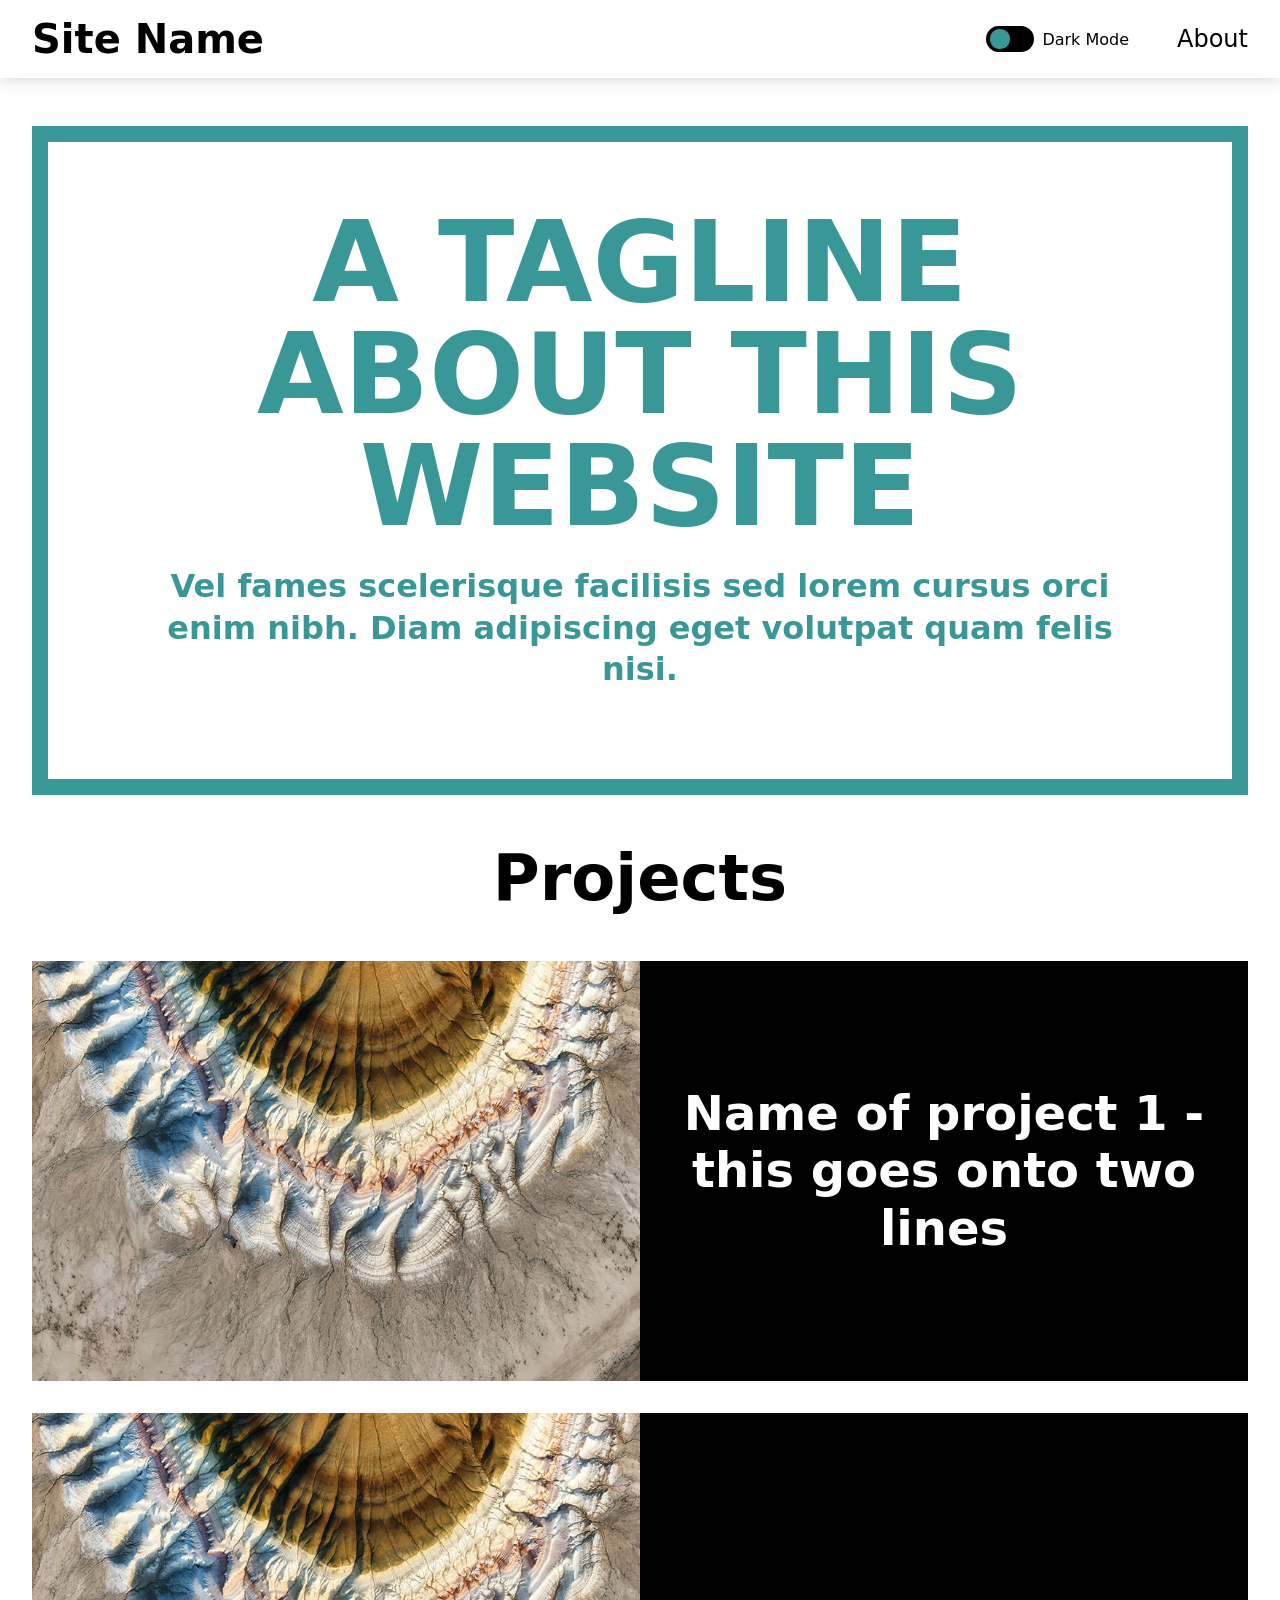
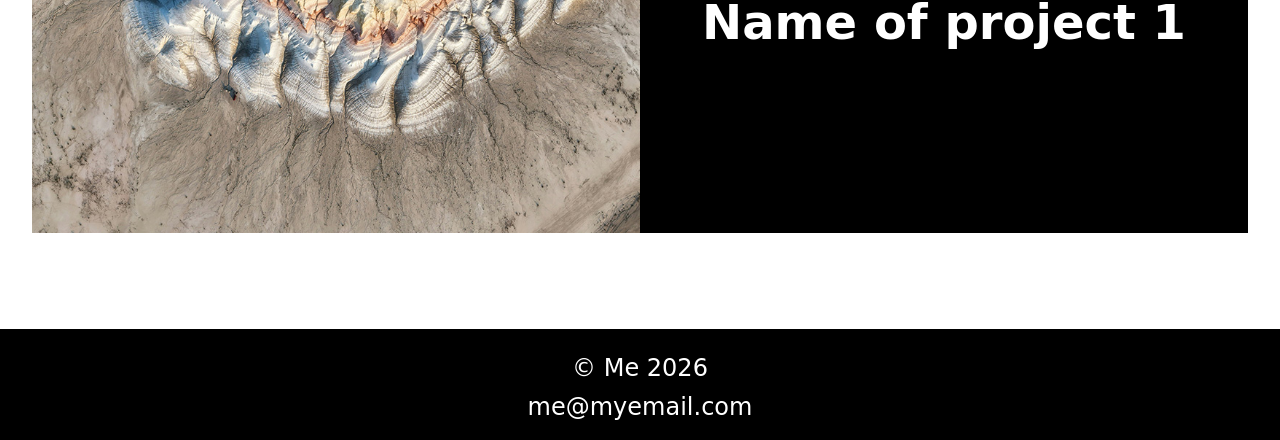
<file: index.html>
<!DOCTYPE html>
<html lang="en">

<head>
    <meta charset="UTF-8">
    <meta name="viewport" content="width=device-width, initial-scale=1.0">
    <title>Document</title>
    <link rel="stylesheet" href="styles.css">
    <script src="scripts.js" defer></script>
</head>

<body>

    <header>
        <a href="/">Site Name</a>

        <div class="header-right">

            <label class="theme-switch" for="checkbox">
                <input type="checkbox" id="checkbox" />
                <div class="slider"></div>
                <span>Dark Mode</span>
            </label>

            <a href="/about">About</a>
        </div>
    </header>

    <main>
        <article class="banner">
            <h1>A tagline about this website</h1>
            <p class="lede"><strong>Vel fames scelerisque facilisis sed lorem cursus orci enim nibh. Diam adipiscing
                    eget
                    volutpat quam felis nisi.</strong></p>
        </article>
        <section class="projects">
            <h2>Projects</h2>
            <ul>
                <li>
                    <img class="project-image" src="assets/image-1.jpg"
                        alt="An abstract ariel photograph of a rock formation" width="400">
                    <div>
                        <h3>
                            <a href="project-1/">
                                Name of project 1 - this goes onto two lines
                            </a>
                        </h3>
                    </div>
                </li>
                <li>
                    <img class="project-image" src="assets/image-1.jpg"
                        alt="An abstract ariel photograph of a rock formation" width="400">
                    <div>
                        <h3>
                            <a href="project-2/">
                                Name of project 1
                            </a>
                        </h3>
                    </div>
                </li>
            </ul>
        </section>
    </main>

    <footer>
        <p>&copy; Me 2026</p>
        <p><a href="mailto:me@myemail.com">me@myemail.com</a></p>
    </footer>

</body>

</html>
</file>
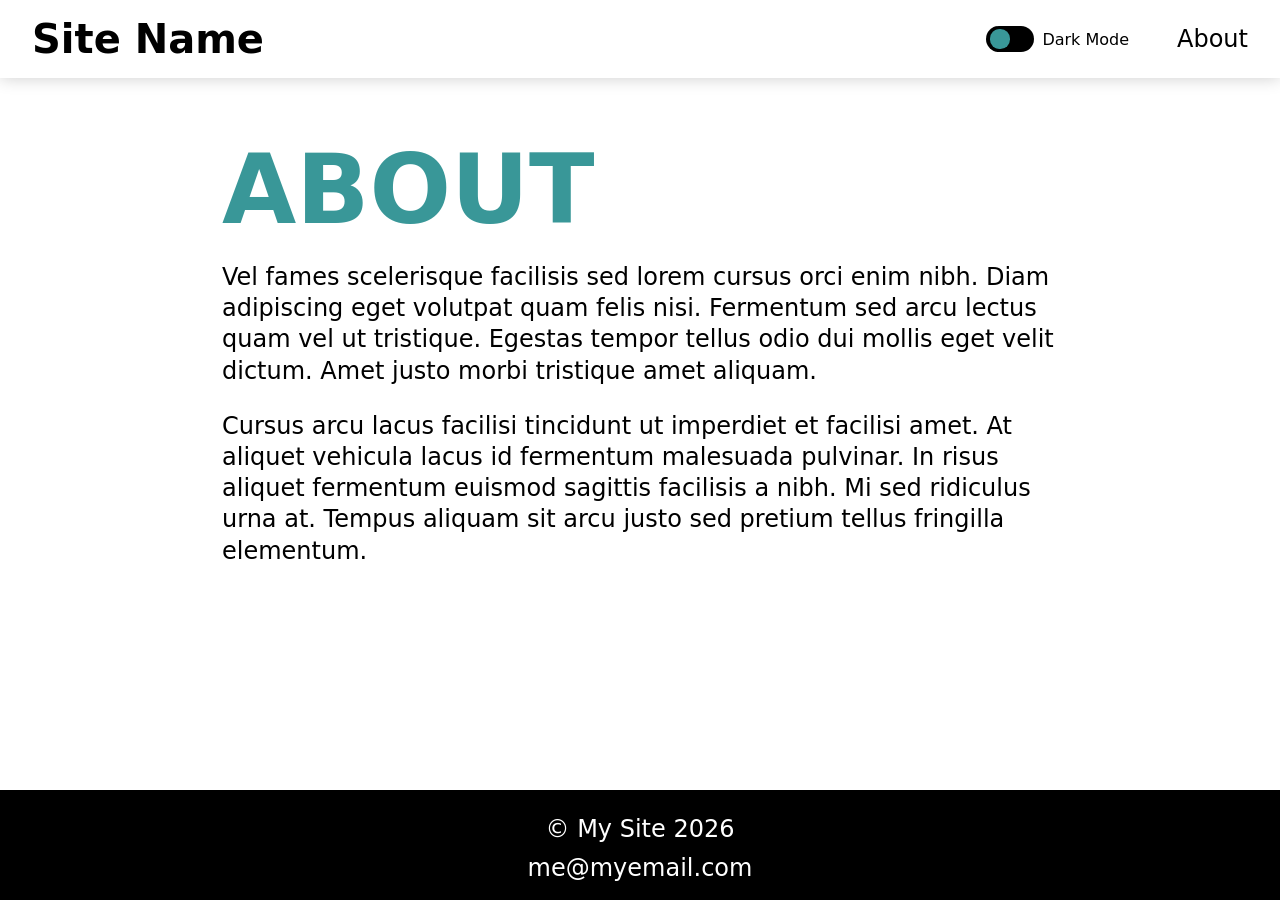
<file: about/index.html>
<!DOCTYPE html>
<html lang="en-GB">

<head>
    <meta charset="UTF-8">
    <meta name="viewport" content="width=device-width, initial-scale=1.0">
    <title>About - My Site</title>
    <link rel="stylesheet" href="../styles.css">
    <script src="../scripts.js" defer></script>
</head>

<body class="page-project">

    <header>
        <a href="../">Site Name</a>

        <div class="header-right">
            <label class="theme-switch" for="checkbox">
                <input type="checkbox" id="checkbox" />
                <div class="slider"></div>
                <span>Dark Mode</span>
            </label>

            <a href="../about/">About</a>
        </div>
    </header>

    <main>
        <h1>About</h1>
        <p>Vel fames scelerisque facilisis sed lorem cursus orci enim nibh. Diam adipiscing eget volutpat quam felis
            nisi. Fermentum sed arcu lectus quam vel ut tristique. Egestas tempor tellus odio dui mollis eget velit
            dictum. Amet justo morbi tristique amet aliquam.</p>

        <p>Cursus arcu lacus facilisi tincidunt ut imperdiet et facilisi amet. At aliquet vehicula lacus id fermentum
            malesuada pulvinar. In risus aliquet fermentum euismod sagittis facilisis a nibh. Mi sed ridiculus urna at.
            Tempus aliquam sit arcu justo sed pretium tellus fringilla elementum.</p>
    </main>

    <footer>
        <p>&copy; My Site 2026</p>
        <p><a href="mailto:me@myemail.com">me@myemail.com</a></p>
    </footer>

</body>

</html>
</file>
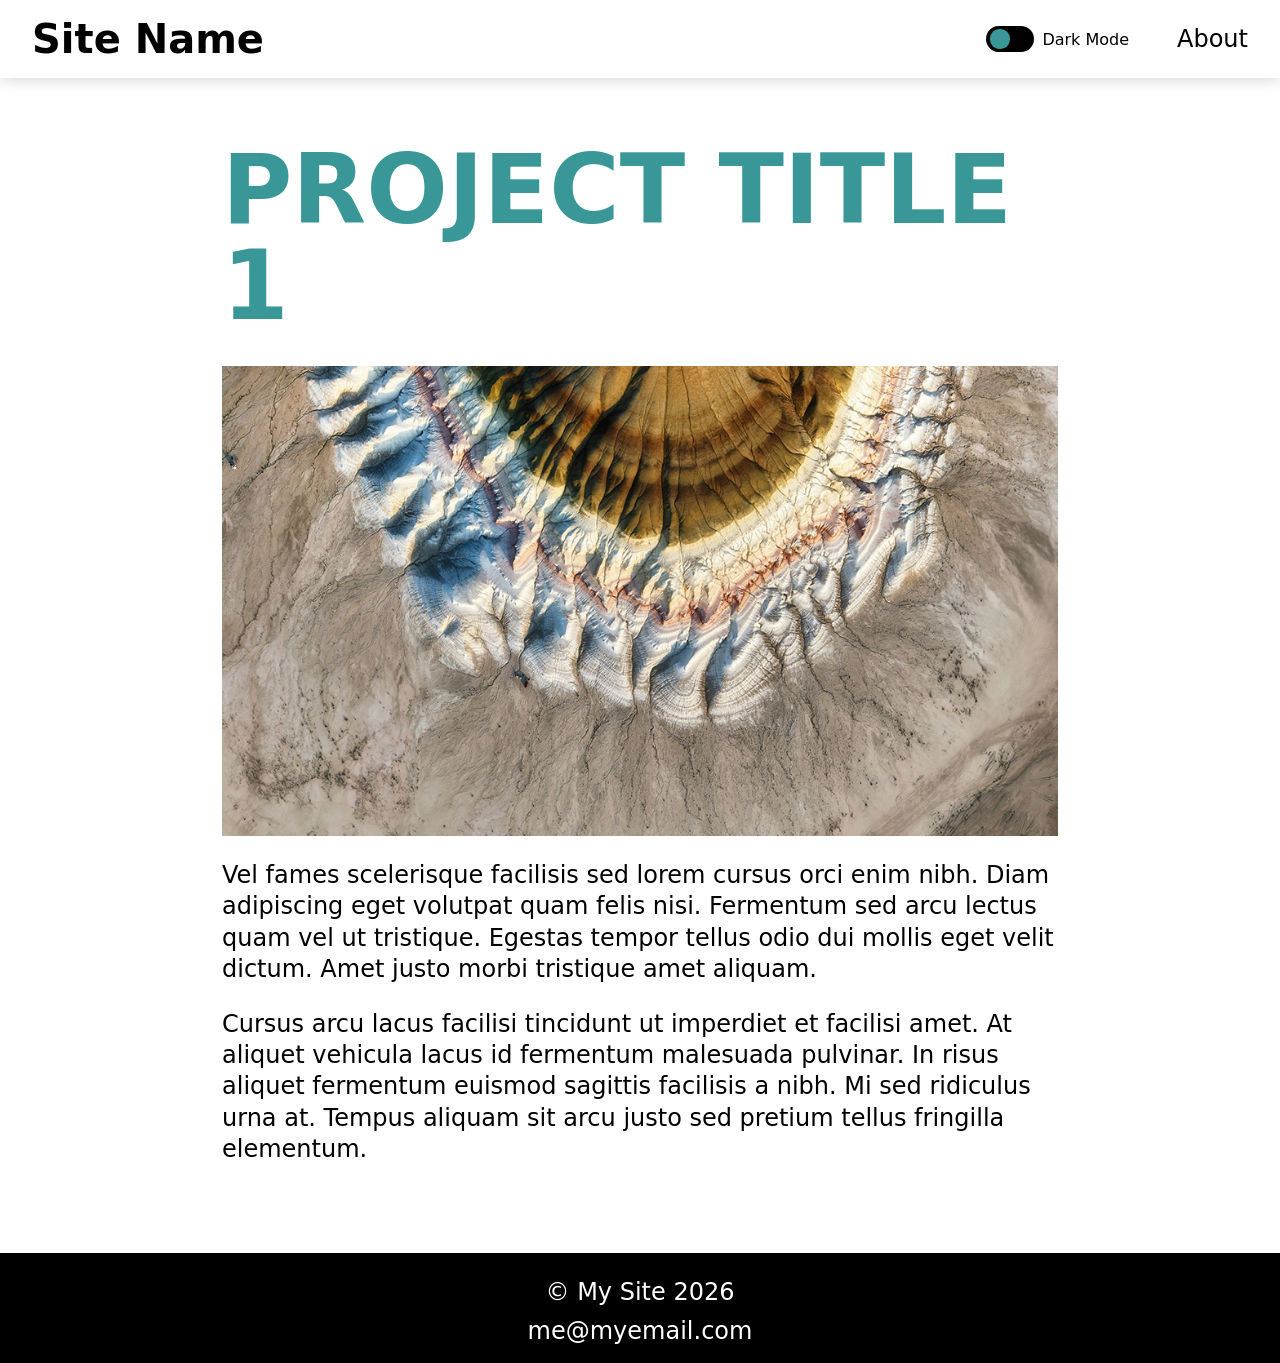
<file: project-1/index.html>
<!DOCTYPE html>
<html lang="en-GB">

<head>
    <meta charset="UTF-8">
    <meta name="viewport" content="width=device-width, initial-scale=1.0">
    <title>Project 1 - My Site</title>
    <link rel="stylesheet" href="../styles.css">
    <script src="../scripts.js" defer></script>
</head>

<body class="page-project">

    <header>
        <a href="../">Site Name</a>

        <div class="header-right">

            <label class="theme-switch" for="checkbox">
                <input type="checkbox" id="checkbox" />
                <div class="slider"></div>
                <span>Dark Mode</span>
            </label>

            <a href="../about/">About</a>
        </div>
    </header>

    <main>
        <h1>Project title 1</h1>
        <img class="project-image" src="../assets/image-1.jpg" alt="" width="400">
        <p>Vel fames scelerisque facilisis sed lorem cursus orci enim nibh. Diam adipiscing eget volutpat quam felis
            nisi. Fermentum sed arcu lectus quam vel ut tristique. Egestas tempor tellus odio dui mollis eget velit
            dictum. Amet justo morbi tristique amet aliquam.</p>

        <p>Cursus arcu lacus facilisi tincidunt ut imperdiet et facilisi amet. At aliquet vehicula lacus id fermentum
            malesuada pulvinar. In risus aliquet fermentum euismod sagittis facilisis a nibh. Mi sed ridiculus urna at.
            Tempus aliquam sit arcu justo sed pretium tellus fringilla elementum.</p>
    </main>

    <footer>
        <p>&copy; My Site 2026</p>
        <p><a href="mailto:me@myemail.com">me@myemail.com</a></p>
    </footer>

</body>

</html>
</file>
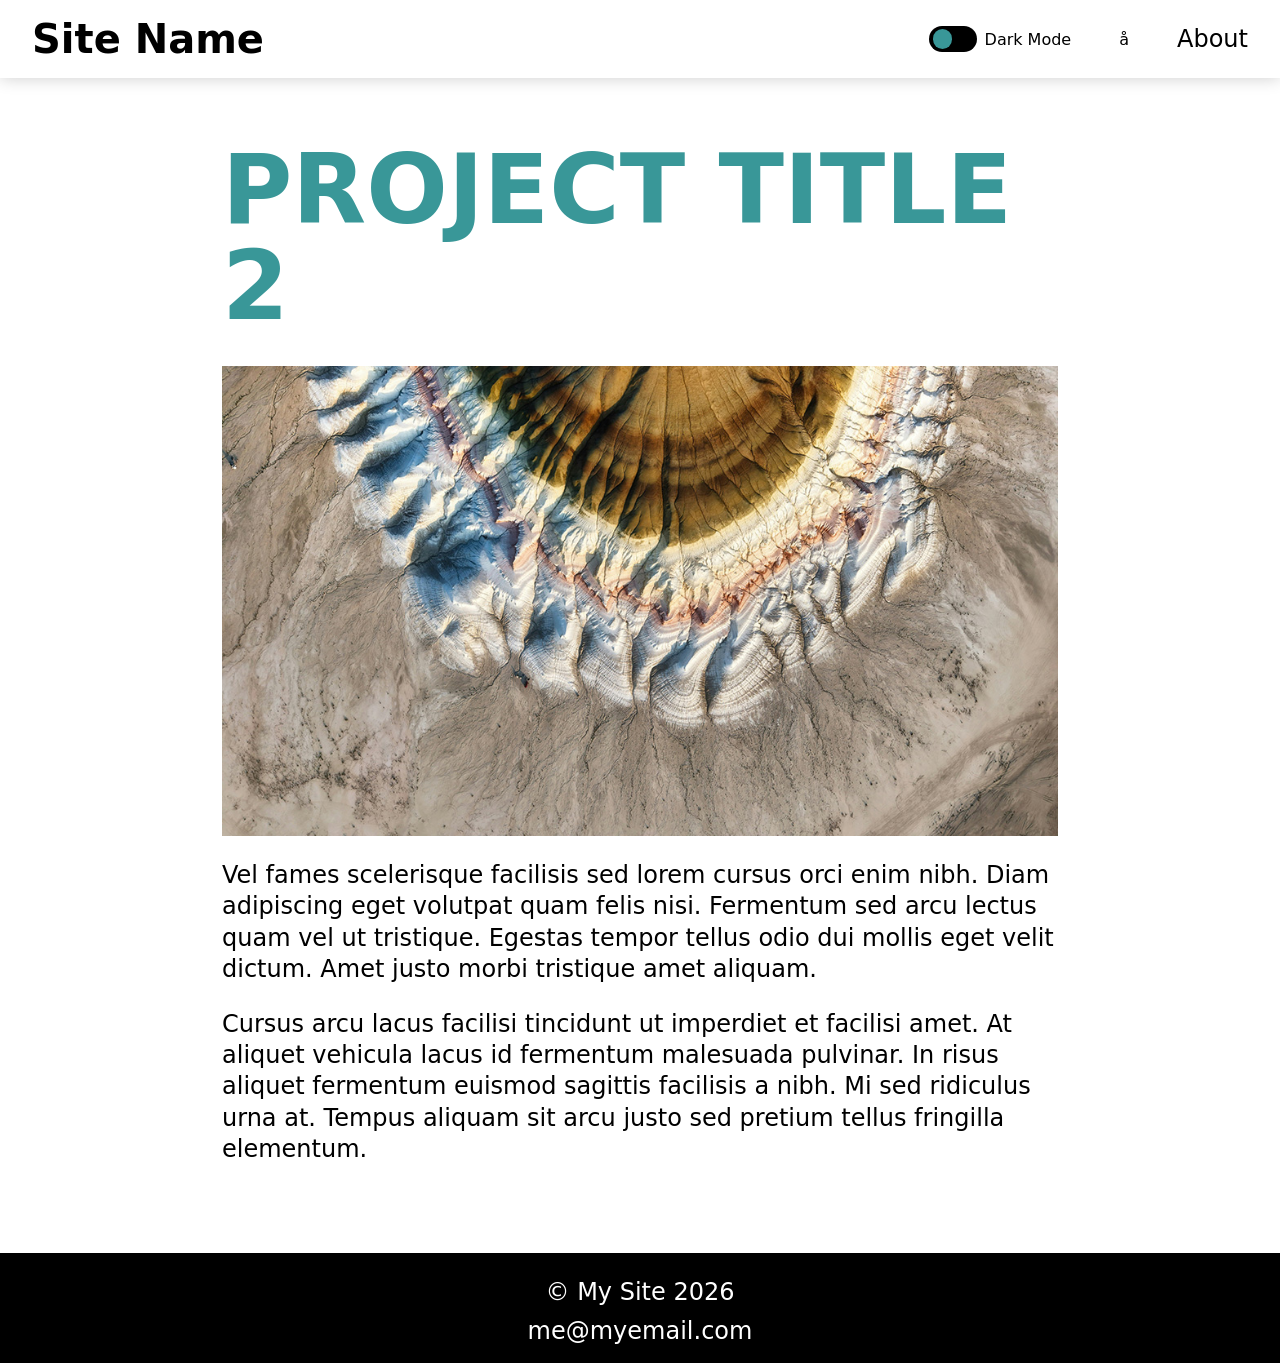
<file: project-2/index.html>
<!DOCTYPE html>
<html lang="en-GB">

<head>
    <meta charset="UTF-8">
    <meta name="viewport" content="width=device-width, initial-scale=1.0">
    <title>Project 2 - My Site</title>
    <link rel="stylesheet" href="../styles.css">
    <script src="../scripts.js" defer></script>
</head>

<body class="page-project">

    <header>
        <a href="../">Site Name</a>

        <div class="header-right">
            <label class="theme-switch" for="checkbox">
                <input type="checkbox" id="checkbox" />
                <div class="slider"></div>
                <span>Dark Mode</span>
            </label>
å
            <a href="../about/">About</a>
        </div>
    </header>

    <main>
        <h1>Project title 2</h1>
        <img class="project-image" src="../assets/image-1.jpg" alt="" width="400">
        <p>Vel fames scelerisque facilisis sed lorem cursus orci enim nibh. Diam adipiscing eget volutpat quam felis
            nisi. Fermentum sed arcu lectus quam vel ut tristique. Egestas tempor tellus odio dui mollis eget velit
            dictum. Amet justo morbi tristique amet aliquam.</p>

        <p>Cursus arcu lacus facilisi tincidunt ut imperdiet et facilisi amet. At aliquet vehicula lacus id fermentum
            malesuada pulvinar. In risus aliquet fermentum euismod sagittis facilisis a nibh. Mi sed ridiculus urna at.
            Tempus aliquam sit arcu justo sed pretium tellus fringilla elementum.</p>
    </main>

    <footer>
        <p>&copy; My Site 2026</p>
        <p><a href="mailto:me@myemail.com">me@myemail.com</a></p>
    </footer>

</body>

</html>
</file>
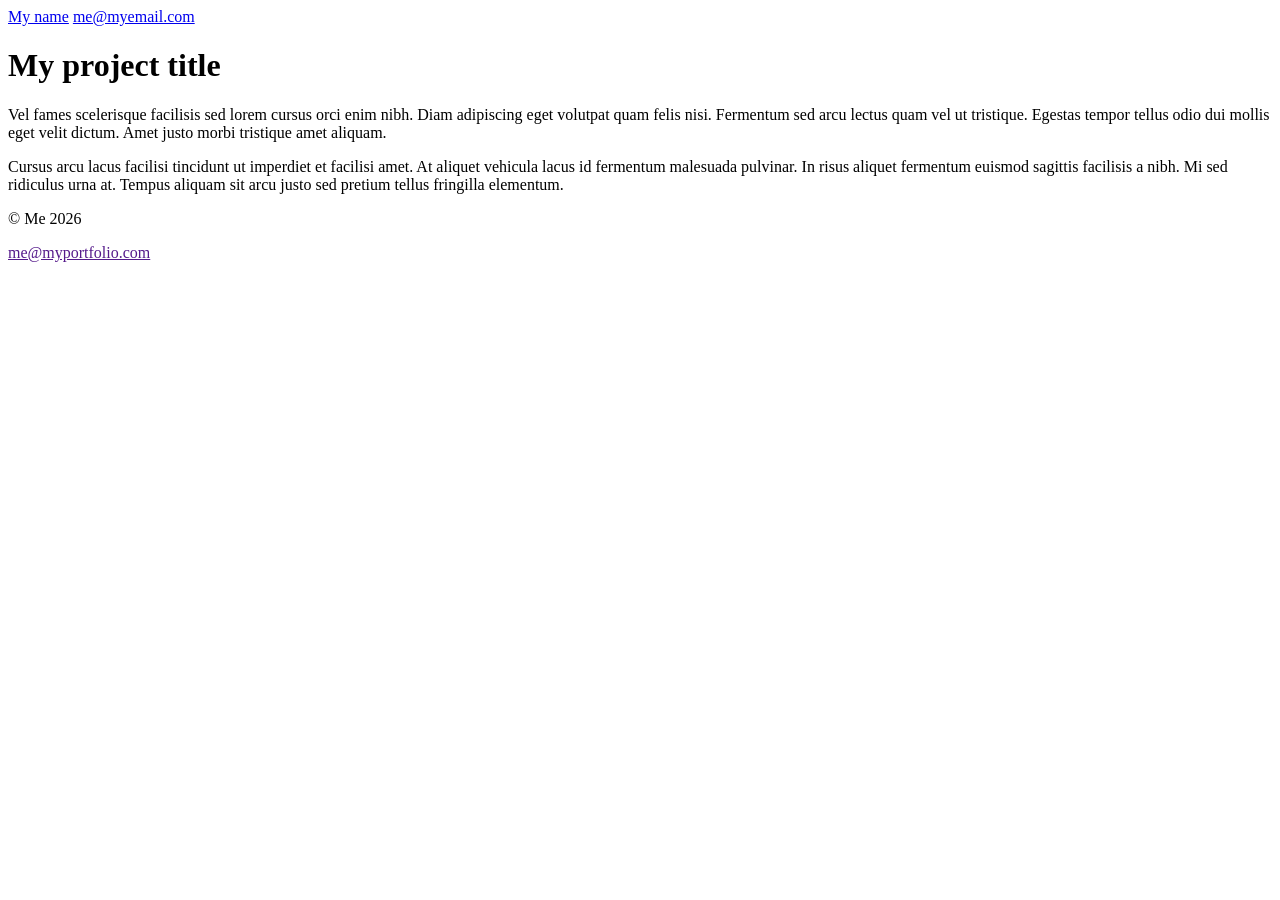
<file: project-2.html>
<!DOCTYPE html>
<html lang="en-GB">
<head>
    <meta charset="UTF-8">
    <meta name="viewport" content="width=device-width, initial-scale=1.0">
    <title>Document</title>
</head>
<body>

    <header>
        <a href="/">My name</a>
        <a href="mailto:me@myemail.com">me@myemail.com</a>
    </header>

    <main>
          <h1>My project title</h1>
          <p>Vel fames scelerisque facilisis sed lorem cursus orci enim nibh. Diam adipiscing eget volutpat quam felis nisi. Fermentum sed arcu lectus quam vel ut tristique. Egestas tempor tellus odio dui mollis eget velit dictum. Amet justo morbi tristique amet aliquam.</p>

          <p>Cursus arcu lacus facilisi tincidunt ut imperdiet et facilisi amet. At aliquet vehicula lacus id fermentum malesuada pulvinar. In risus aliquet fermentum euismod sagittis facilisis a nibh. Mi sed ridiculus urna at. Tempus aliquam sit arcu justo sed pretium tellus fringilla elementum.</p>
    </main>

    <footer>
        <p>&copy; Me 2026</p>
        <p><a href="">me@myportfolio.com</a></p>
    </footer>
    
</body>
</html>
</file>
<file: styles.css>
/* Set our reusable variables on :root */
:root {
    --colour-brand-1: #399798;
    --colour-bg: white;
    --colour-text: black;
    --colour-transparent: rgba(255, 255, 255, 0.5);
    --colour-shadow: rgba(0, 0, 0, 0.2);
}

[data-theme="dark"] {
    --colour-brand-1: #45b6b8;
    --colour-bg: black;
    --colour-text: white;
    --colour-transparent: rgba(0, 0, 0, 0.5);
}

/* Change the box model from the annoying default to the preferred usage*/
html {
    box-sizing: border-box;
    font-family: Seravek, Gill Sans Nova, Ubuntu, Calibri, DejaVu Sans, source-sans-pro, sans-serif;
}

*,
*::before,
*::after {
    box-sizing: inherit;
}

/* Get rid of the default margin on the body */
/* Add flex so the footer always sits at the bottom of the page */
body {
    margin: 0;
    display: flex;
    flex-direction: column;
    min-height: 100vh;
    background: var(--colour-bg);
}

/* Stretch the main content out */
main {
    flex: 1;
}

/* Styles for basic tags. Mobile first! 1rem = 16px */
h1 {
    font-size: 3rem;
    margin: 0;
    line-height: 1;
    text-transform: uppercase;
}

h2 {
    font-size: 3rem;
    line-height: 1.1;
    color: var(--colour-text);
}

h3 {
    line-height: 1.2;
    font-size: 2rem;
}

p {
    font-weight: 400;
    font-size: 1.5rem;
    line-height: 1.3;
    margin-top: 1.5rem;
}

a {
    display: inline;
    text-decoration: none;
    position: relative;
    background-image: linear-gradient(currentColor, currentColor);
    background-position: 0 100%;
    background-repeat: no-repeat;
    background-size: 0% 3px;
    transition: background-size 0.3s ease;
}

a:hover {
    background-size: 100% 3px;
}

a:focus-visible {
    outline: 2px solid currentColor;
    outline-offset: 3px;
}

img {
    display: block;
}

/* Our header styles */
header {
    padding: 1rem 2rem;
    box-shadow: 0px 0px 1rem var(--colour-shadow);
    background: var(--colour-transparent);
    display: flex;
    flex-direction: column;
    justify-content: space-between;
    align-items: center;
    gap: 0.5rem;
    top: 0;
    backdrop-filter: blur(10px);

    span {
        color: var(--colour-text);
    }

    a {
        color: var(--colour-text);
        font-size: 1rem;
    }

    a:first-child {
        font-weight: bold;
        font-size: 1.5rem;
    }
}

/* Our banner styles */
.banner {
    color: var(--colour-brand-1);
    text-align: center;
    margin: 3rem 1rem;
    padding: 4rem 3rem;
    min-height: 500px;
    border: solid 1rem var(--colour-brand-1);
    display: flex;
    flex-direction: column;
    align-items: center;
    justify-content: center;

    h1 {
        max-width: 1200px;
    }

    p {
        max-width: 980px;
    }

    strong {
        font-size: 2rem;
    }
}

/* Our projects styles */
.projects {
    /* Set the color as far up as possible, so child elements inherit (no need to add the rule to all the child elements, except for the a tag, because that has its own default colour) */
    color: var(--colour-brand-1);

    h2 {
        text-align: center;
        padding: 0;
        margin: 0;
    }

    h3 {
        margin: 0;
    }

    ul {
        margin: 0 1rem 3rem;
        padding: 3rem 0;
        display: flex;
        flex-direction: column;
        gap: 2rem;
    }

    li {
        list-style: none;
        display: grid;
        grid-template-columns: 1fr;
        overflow: hidden;
    }

    div {
        background: var(--colour-text);
        padding: 2rem;
        display: flex;
        align-items: center;
        justify-content: center;
        text-align: center;
    }

    a {
        color: var(--colour-bg);
    }

    img {
        width: 100%;
        height: 100%;
        object-fit: cover;
    }
}

/* Styles for our project detail page */
.page-project {
    background-color: var(--colour-bg);
    color: var(--colour-text);

    /* This selects all child elements of an element with the .project-detail class*/
    main {
        max-width: 900px;
        margin: 0 auto;
        padding: 4rem 1rem;
    }

    h1 {
        color: var(--colour-brand-1);
    }

    img {
        width: 100%;
        margin-top: 2rem;
    }
}

/* Our footer styles */
footer {
    background: var(--colour-text);
    display: flex;
    flex-direction: column;
    align-items: center;
    color: var(--colour-bg);
    padding: 1rem 2rem;

    p {
        margin: 0.5rem 0 0 0;
    }

    a {
        color: var(--colour-bg);
    }
}

.header-right {
    display: flex;
    gap: 1rem;
    flex-direction: column;
    align-items: center;
}


/*toggle switch*/
.theme-switch {
    display: flex;
    align-items: center;
    height: 2rem;
    gap: 0.5rem;
    width: auto;
    position: relative;
}

.theme-switch input {
    position: absolute;
    width: 1px;
    height: 1px;
    padding: 0;
    margin: -1px;
    overflow: hidden;
    clip: rect(0, 0, 0, 0);
    clip-path: inset(50%);
    white-space: nowrap;
    border: 0;
}

.slider {
    background-color: var(--colour-text);
    cursor: pointer;
    width: 3rem;
    height: 1.6rem;
    position: relative;
    transition: .4s;
    border-radius: 1rem;
}

.slider:before {
    background-color: var(--colour-brand-1);
    bottom: 0.2rem;
    content: "";
    height: 1.2rem;
    width: 1.2rem;
    left: 0.25rem;
    position: absolute;
    transition: .4s;
    border-radius: 50%;
}

.theme-switch input:checked+.slider {
    background-color: var(--colour-text);
}

.theme-switch input:focus-visible+.slider {
    outline: 2px solid currentColor;
    outline-offset: 3px;
}

.theme-switch input:checked+.slider:before {
    transform: translateX(1.25rem);
}

/* Media query breakpoint - I am going 'mobile first' here: all the above styles work on mobile
These styles are only for viewports of 720px up */
@media screen and (min-width: 720px) {
    h1 {
        font-size: 7rem;
        margin: 0;
    }

    h2 {
        font-size: 4rem;
    }

    h3 {
        font-size: 3rem;
    }

    header {
        flex-direction: row;
        position: sticky;

        a {
            font-size: 1.5rem;
        }

        a:first-child {
            font-size: 2.5rem;
        }
    }

    .banner {
        margin: 3rem 2rem;
    }

    .projects {
        img {
            min-height: 420px;
        }

        ul {
            margin: 0 2rem 3rem;
        }

        li {
            grid-template-columns: 1fr 1fr;
        }
    }

    .header-right {
        flex-direction: row;
        gap: 3rem;
    }

    .page-project {
        main {
            padding: 4rem 2rem;
        }

        h1 {
            font-size: 6rem;
        }
    }
}
</file>
